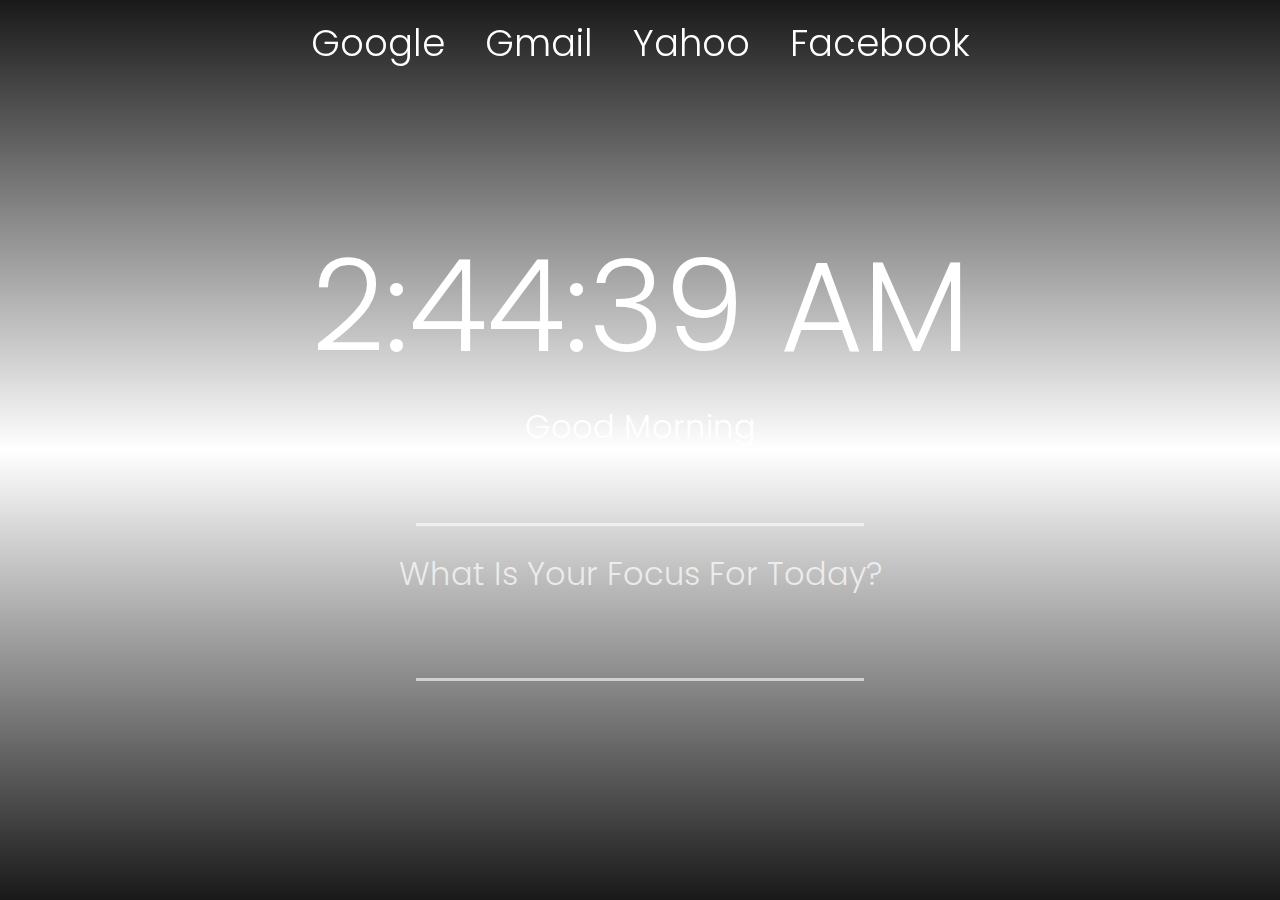
<file: index.html>
<!DOCTYPE html>
  <html land="en">
    <head>
      <meta charset="UTF-8" />
      <meta name="viewport" content="width=device-width, initial-scale=1.0" />
      <meta http-equiv="X-UA-Compatible" content="ie=edge" />
      <meta name="google-site-verification" content="mxLs-gyMkp5Yy3sRSyne554u81BnjT6tvWWNkT9G0xo" />
      <link rel="apple-touch-icon" sizes="180x180" href="./favicon/apple-touch-icon.png">
      <link rel="icon" type="image/png" sizes="32x32" href="./favicon/favicon-32x32.png">
      <link rel="icon" type="image/png" sizes="16x16" href="./favicon/favicon-16x16.png">
      <link rel="manifest" href="./favicon/site.webmanifest">
      <link rel="stylesheet" href="./style.css" />
      <title> Welcome </title>
    </head>
    <body>
<nav id="nav" class="hideNav">
    <ul class="navbar">
      <li><a href="https://www.google.com">Google</a></li>
      <li><a href="https://www.gmail.com">Gmail</a></li>
      <li><a href="https://www.yahoo.com">Yahoo</a></li>
      <li><a href="https://www.facebook.com">Facebook</a></li>
    </ul>
    <span id="spanNav">Turn Phone Sideways To See Links</span>
  </nav>
      <time id="time">12:17:04 PM</time>
      <h1 id="greeting">Good Afternoon</h1>
      <h1 id="name" contenteditable="true"></h1>
      
      <h2>What Is Your Focus For Today?</h2>
      <h2 id="focus" contenteditable="true"></h2>

      <script src="./main.js"></script>
    </body>
  </html>
</file>
<file: style.css>
@import url('https://fonts.googleapis.com/css?family=Poppins&display=swap');

* {
  box-sizing: border-box;
  margin: 0;
  padding: 0;
  font-weight: 300;
  color: #fff;
}

body {
  font-family: "Poppins", Arial;
  height: 100vh;
  display: flex;
  flex-direction: column;
  align-items: center;
  justify-content: center;
  text-align: center;
  background-blend-mode: color;
}

.navbar {
  list-style-type: none;
  position: fixed;
  top: 0;
  left: 0;
  font-size: 2.3rem;
  margin: 0;
  padding: 15px;
  width: 100%;
  z-index: 10;
}

#spanNav {
  display: none;
}

.navbar li {
  display: inline;
  padding: 15px;
}

.navbar a {
  opacity: 1;
  color: #fff;
  text-decoration: none;
  transition: color 0.5s ease;
  
}

.navbar li a:hover {
  color: #4fa7ff;
}

.navbar a:visited {
  color: #fff;
}

.navbar a:focus {
  outline: none;
  border-bottom: 2px solid #f0f0f0;
}

#time {
  font-size: 8rem;
}

#greeting {
  margin-top: 2rem 0;
}

#name {
  margin-bottom: 1.5rem;
  border-bottom: 3px solid #f0f0f0;
  width: 35%;
  word-break: break-word
}

#name:focus, #focus:focus {
  outline: none;
}

h2 {
  margin-bottom: 0.5rem;
  font-size: 2rem;
  opacity: 0.7;
}

#focus {
  border-bottom: 3px solid #f0f0f0;
  word-break: break-word;
  width: 35%;
}

#gretting, #name, #focus {
  font-size: 3rem;
}

@media(max-width: 900px){
  .navbar {
    font-size: 1.8rem;
  }
  #time {
    font-size: 6rem;
  } 
  h1 {
    font-size: 2.5rem;
  }
  h2 {
    font-size: 1.5rem;
  }
}

@media(max-width: 600px), (max-height: 500px) {
  .navbar {
    display: none;
  }
  #spanNav {
    display: block;
    position: fixed;
    top: 0;
    left: 0;
    font-size: 1rem;
    margin: 0;
    padding: 15px;
    width: 100%;
    z-index: 10;
  }
  #time {
    font-size: 3.5rem
  }
  #greeting, #name {
    font-size: 2rem;
  }
  h2 {
    display: none;
  }
}

@media(max-height: 500px){
  .navbar {
    display: inline-block;
    font-size: 0.9rem;
    width: auto;
    background: rgba(0,0,0,0.5);
    height: 100%;
    padding: 0; 
    text-align: left;
  }
  #spanNav {
    display: none;
  }
  .navbar li {
    display: block;
  } 
  #time{
    font-size: 4rem;
  } 
}

@media(min-width: 2000px) {
  #time {
    font-size: 14rem;
  }
  h1 {
    font-size: 5rem;
  }
  h2 {
    font-size: 4rem;
  }
}

@media(min-width: 3200px) {
  #time {
    font-size: 20rem;
  }
  h1 {
    font-size: 8rem;
  }
  h2 {
    font-size: 6rem;
  }
}
</file>
